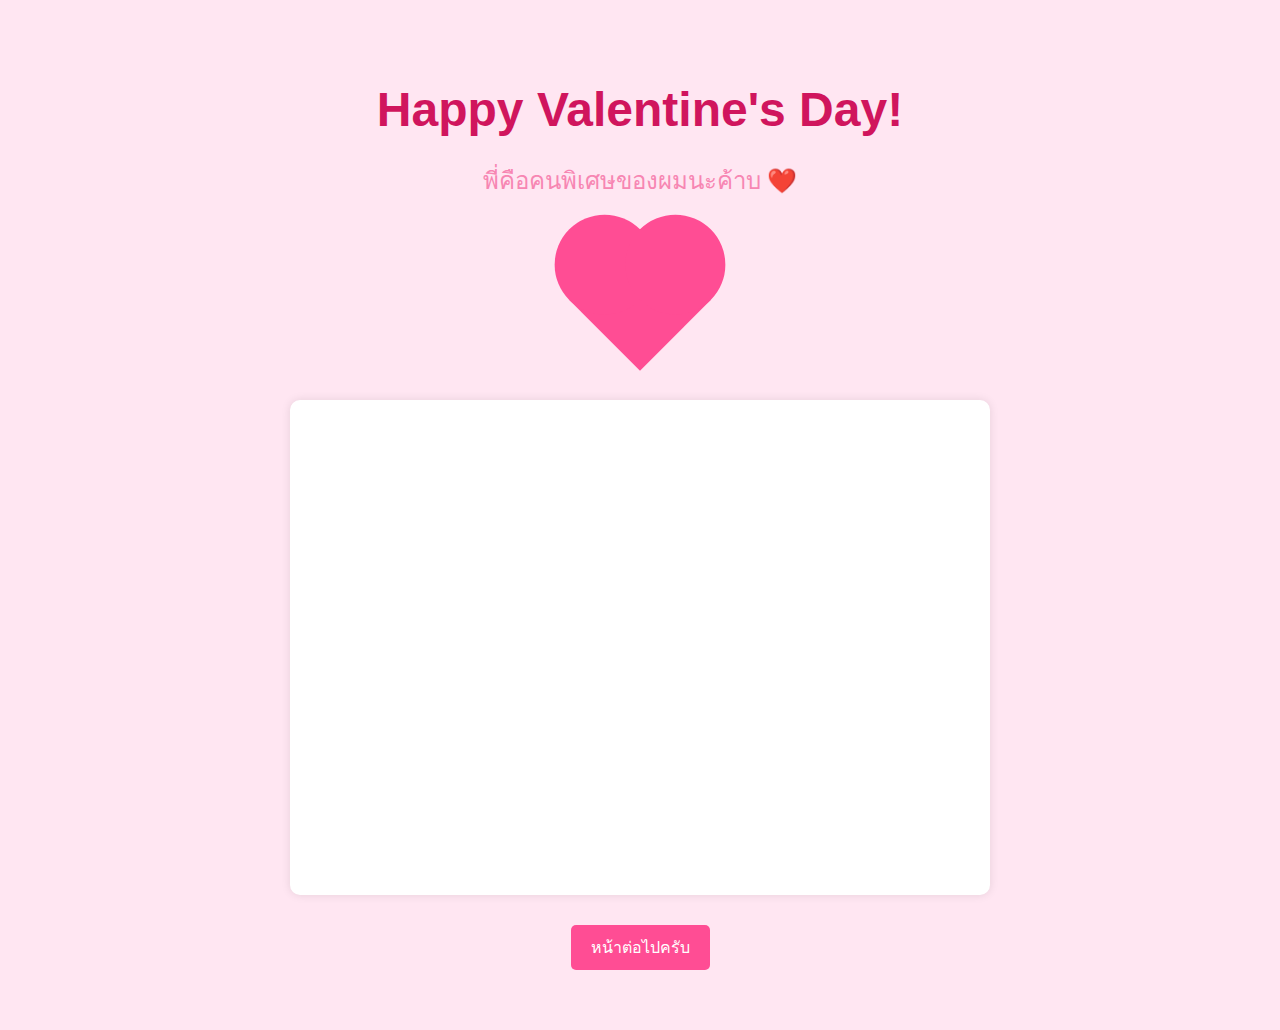
<file: index.html>
<!DOCTYPE html>
<html lang="th">
<head>
    <meta charset="UTF-8">
    <meta name="viewport" content="width=device-width, initial-scale=1.0">
    <title>Happy Valentine's Day! - หน้าแรก</title>
    <link rel="stylesheet" href="styles.css">
</head>
<body>
    <div class="container">
        <h1>Happy Valentine's Day!</h1>
        <p>พี่คือคนพิเศษของผมนะค้าบ ❤️</p>
        <div class="heart"></div>
        <div class="message">
            <p><iframe width="660" height="450" src="https://www.youtube.com/embed/imr2dwueUxs" title="YouTube video player"
                frameborder="0" allow="accelerometer; autoplay; clipboard-write; encrypted-media; gyroscope; picture-in-picture; web-share" allowfullscreen></iframe></p>
        </div>
        <a href="page2.html" class="button">หน้าต่อไปครับ</a>
    </div>
</body>
</html>
</file>
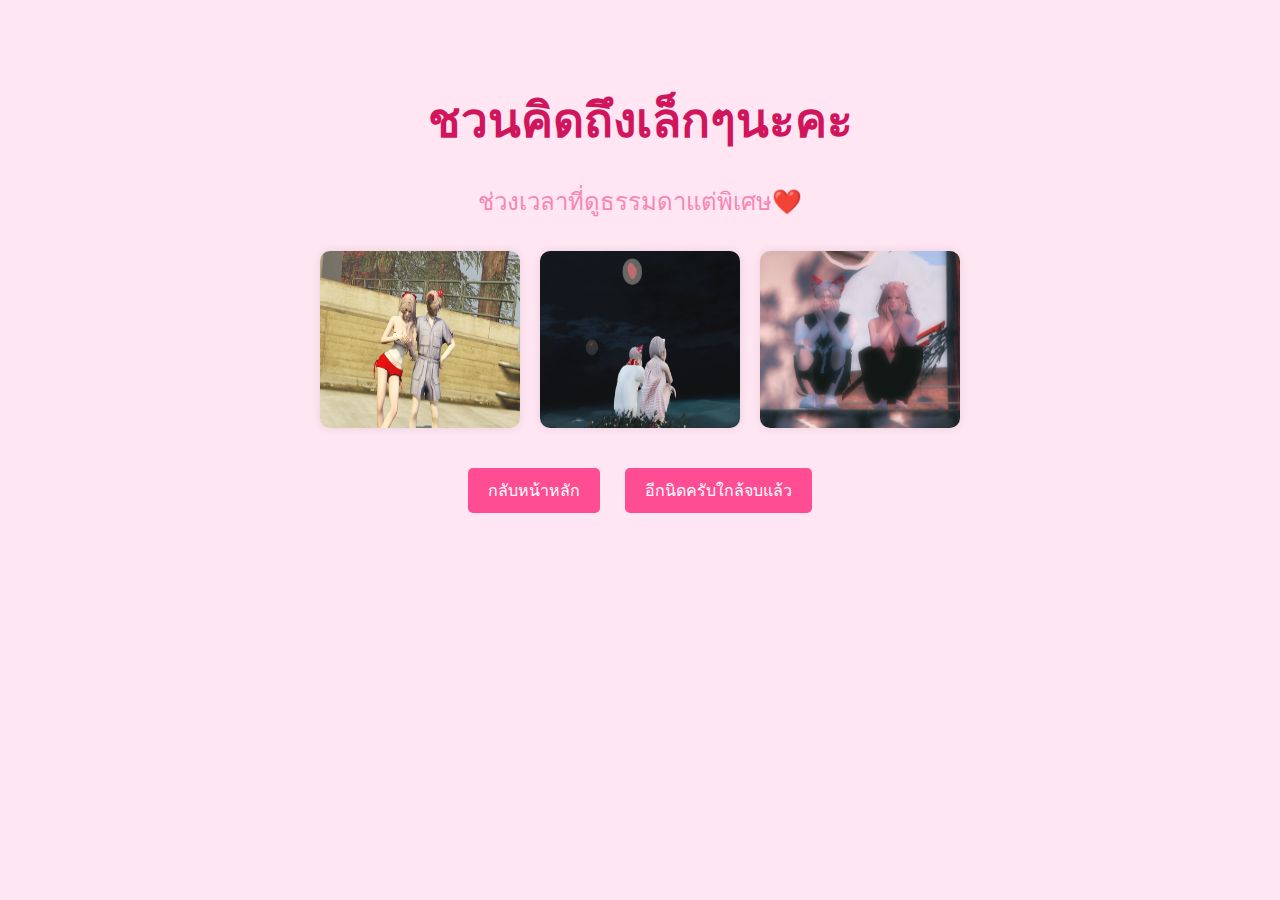
<file: page2.html>
<!DOCTYPE html>
<html lang="th">
<head>
    <meta charset="UTF-8">
    <meta name="viewport" content="width=device-width, initial-scale=1.0">
    <title>หน้าที่ 2 - ชวนคิดถึงเล็กๆนะคะ</title>
    <link rel="stylesheet" href="styles.css">
</head>
<body>
    <div class="container">
        <h1>ชวนคิดถึงเล็กๆนะคะ</h1>
        <p>ช่วงเวลาที่ดูธรรมดาแต่พิเศษ❤️</p>
        <div class="gallery">
            <img src="image1.png" alt="รูปภาพที่ 1">
            <img src="image2.png" alt="รูปภาพที่ 2">
            <img src="image4.png" alt="รูปภาพที่ 4">
        </div>
          
        <a href="index.html" class="button">กลับหน้าหลัก</a>
        <a href="page3.html" class="button">อีกนิดครับใกล้จบแล้ว</a>
    </div>
</body>
</html>
</file>
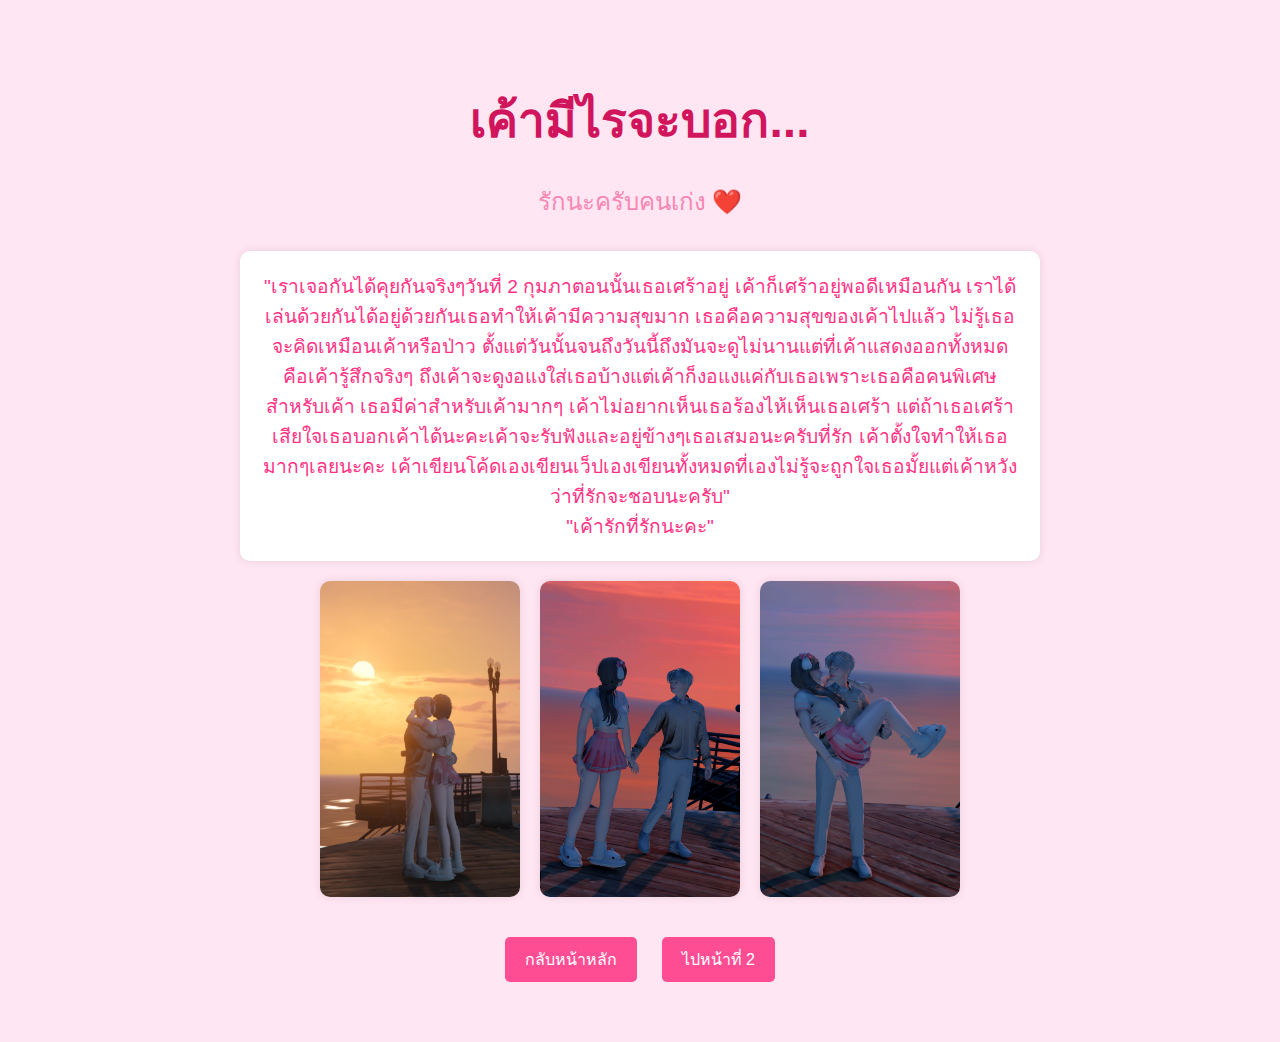
<file: page3.html>
<!DOCTYPE html>
<html lang="th">
<head>
    <meta charset="UTF-8">
    <meta name="viewport" content="width=device-width, initial-scale=1.0">
    <title>หน้าที่ 3 - คำพูดหวานๆ</title>
    <link rel="stylesheet" href="styles.css">
</head>
<body>
    <div class="container">
        <h1>เค้ามีไรจะบอก...</h1>
        <p>รักนะครับคนเก่ง ❤️</p>
        <div class="message">
            <p>"เราเจอกันได้คุยกันจริงๆวันที่ 2 กุมภาตอนนั้นเธอเศร้าอยู่ เค้าก็เศร้าอยู่พอดีเหมือนกัน เราได้เล่นด้วยกันได้อยู่ด้วยกันเธอทำให้เค้ามีความสุขมาก เธอคือความสุขของเค้าไปแล้ว ไม่รู้เธอจะคิดเหมือนเค้าหรือป่าว ตั้งแต่วันนั้นจนถึงวันนี้ถึงมันจะดูไม่นานแต่ที่เค้าแสดงออกทั้งหมดคือเค้ารู้สึกจริงๆ ถึงเค้าจะดูงอแงใส่เธอบ้างแต่เค้าก็งอแงแค่กับเธอเพราะเธอคือคนพิเศษสำหรับเค้า เธอมีค่าสำหรับเค้ามากๆ เค้าไม่อยากเห็นเธอร้องไห้เห็นเธอเศร้า แต่ถ้าเธอเศร้าเสียใจเธอบอกเค้าได้นะคะเค้าจะรับฟังและอยู่ข้างๆเธอเสมอนะครับที่รัก เค้าตั้งใจทำให้เธอมากๆเลยนะคะ เค้าเขียนโค้ดเองเขียนเว็ปเองเขียนทั้งหมดที่เองไม่รู้จะถูกใจเธอมั้ยแต่เค้าหวังว่าที่รักจะชอบนะครับ"</p>
            <p>"เค้ารักที่รักนะคะ"</p>
        </div>
        <div class="gallery">
            <img src="image3.png" alt="รูปภาพที่ 3">
            <img src="image5.png" alt="รูปภาพที่ 5">
            <img src="image6.png" alt="รูปภาพที่ 6">
        </div>
        <a href="index.html" class="button">กลับหน้าหลัก</a>
        <a href="page2.html" class="button">ไปหน้าที่ 2</a>
    </div>
</body>
</html>
</file>
<file: styles.css>
body {
    font-family: 'Arial', sans-serif;
    background-color: #ffe6f2;
    text-align: center;
    padding: 50px;
    margin: 0;
}

h1 {
    color: #d0155d;
    font-size: 3em;
    margin-bottom: 20px;
}

p {
    color: #f786b3;
    font-size: 1.5em;
    margin-bottom: 30px;
}

.container {
    max-width: 800px;
    margin: 0 auto;
}

.heart {
    width: 100px;
    height: 100px;
    background-color: #ff4d94;
    position: relative;
    transform: rotate(-45deg);
    margin: 50px auto;
    animation: beat 1s infinite;
}

.heart:before,
.heart:after {
    content: '';
    width: 100px;
    height: 100px;
    background-color: #ff4d94;
    border-radius: 50%;
    position: absolute;
}

.heart:before {
    top: -50px;
    left: 0;
}

.heart:after {
    top: 0;
    left: 50px;
}

@keyframes beat {
    0% {
        transform: scale(1) rotate(-45deg);
    }
    50% {
        transform: scale(1.1) rotate(-45deg);
    }
    100% {
        transform: scale(1) rotate(-45deg);
    }
}

.message {
    background-color: #fff;
    padding: 20px;
    border-radius: 10px;
    box-shadow: 0 0 10px rgba(0, 0, 0, 0.1);
    display: inline-block;
    margin-bottom: 20px;
}

.message p {
    color: #ff3385;
    font-size: 1.2em;
    margin: 0;
}

.button {
    display: inline-block;
    padding: 10px 20px;
    background-color: #ff4d94;
    color: #fff;
    text-decoration: none;
    border-radius: 5px;
    margin: 10px;
    transition: background-color 0.3s;
}

.button:hover {
    background-color: #ef619afc;
}

.gallery {
    display: flex;
    justify-content: center;
    gap: 20px;
    margin-bottom: 30px;
}

.gallery img {
    width: 200px;
    height: auto;
    border-radius: 10px;
    box-shadow: 0 0 10px rgba(0, 0, 0, 0.1);
}
</file>
